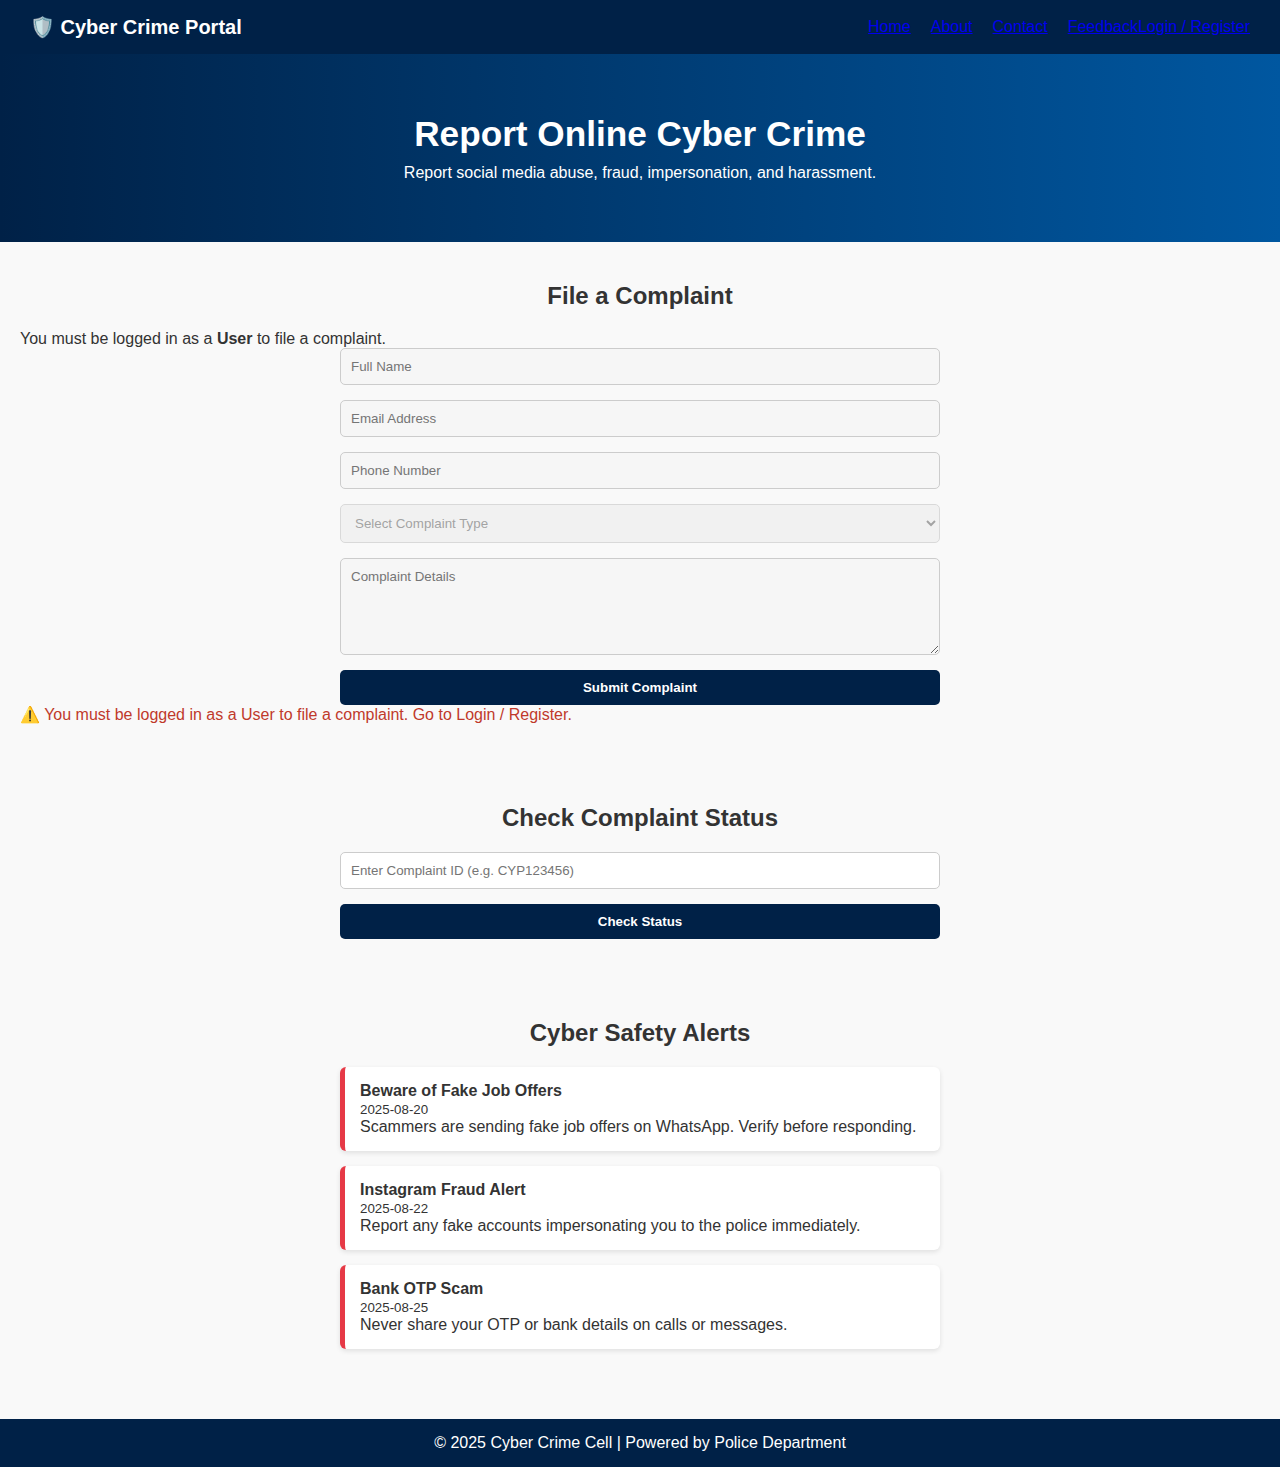
<file: index.html>
<!DOCTYPE html>
<html lang="en">
<head>
  <meta charset="utf-8" />
  <meta name="viewport" content="width=device-width,initial-scale=1" />
  <title>Cyber Crime Portal - Home</title>
  <link rel="stylesheet" href="style.css" />
</head>
<body>
  <header>
    <div class="logo">🛡️ Cyber Crime Portal</div>
    <nav>
    <ul class="nav-links">
      <li><a href="index.html" id="nav-home">Home</a></li>
      <li><a href="about.html" id="nav-about">About</a></li>
      <li><a href="contact.html" id="nav-contact">Contact</a></li>
      <li><a href="feedback.html" id="nav-feedback">Feedback</a></li>
    </ul>
    <ul class="nav-auth">
      <li id="auth-link"><a href="login.html"> Login / Register</a></li>
    </ul>
  </nav>
</header>


  <main>
    <section class="hero">
      <h1>Report Online Cyber Crime</h1>
      <p>Report social media abuse, fraud, impersonation, and harassment.</p>
    </section>

    <!-- Complaint Form -->
    <section id="complaint" class="card">
      <h2>File a Complaint</h2>
      <p id="complaint-note" class="muted">You must be logged in as a <strong>User</strong> to file a complaint.</p>

      <form id="complaint-form">
        <input type="text" id="c-name" placeholder="Full Name" required />
        <input type="email" id="c-email" placeholder="Email Address" required />
        <input type="text" id="c-phone" placeholder="Phone Number" required />
        <select id="c-category" required>
          <option value="">Select Complaint Type</option>
          <option value="harassment">Online Harassment</option>
          <option value="fraud">Fraud / Scam</option>
          <option value="impersonation">Impersonation</option>
          <option value="other">Other</option>
        </select>
        <textarea id="c-details" placeholder="Complaint Details" rows="5" required></textarea>
        <button type="submit">Submit Complaint</button>
      </form>

      <p id="complaint-response" class="notice"></p>
    </section>

    <!-- Status Check -->
    <section id="status" class="card">
      <h2>Check Complaint Status</h2>
      <form id="status-form">
        <input type="text" id="complaint-id" placeholder="Enter Complaint ID (e.g. CYP123456)" required />
        <button type="submit">Check Status</button>
      </form>
      <div id="status-result" class="notice"></div>
    </section>

    <!-- Alerts -->
    <section id="alerts" class="card">
      <h2>Cyber Safety Alerts</h2>
      <div id="alerts-container"></div>
    </section>
  </main>

  <footer>
    <p>© 2025 Cyber Crime Cell | Powered by Police Department</p>
  </footer>

  <script src="script.js"></script>
</body>
</html>
</file>
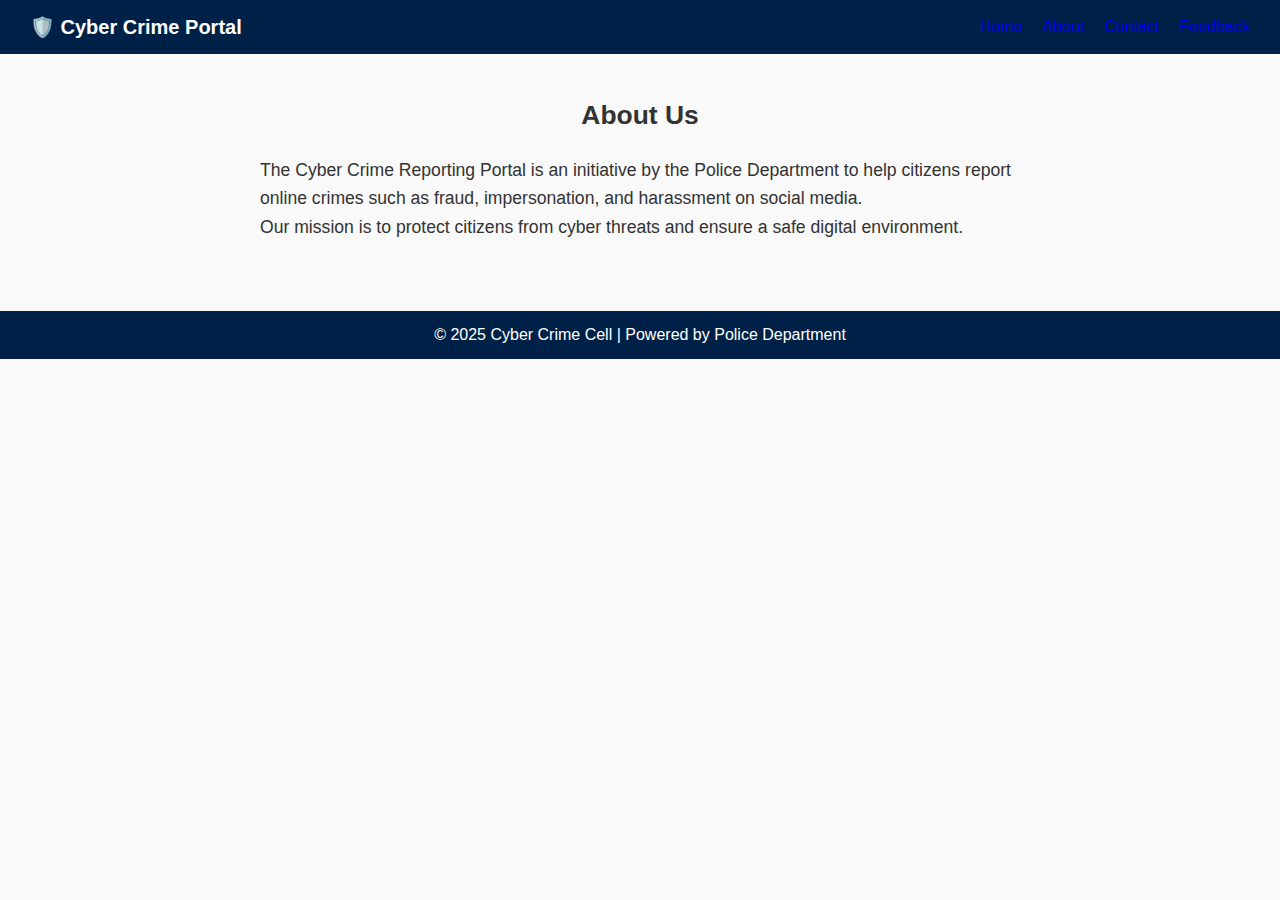
<file: about.html>
<!DOCTYPE html>
<html lang="en">
<head>
  <meta charset="UTF-8">
  <meta name="viewport" content="width=device-width, initial-scale=1.0">
  <title>About - Cyber Crime Portal</title>
  <link rel="stylesheet" href="style.css">
</head>
<body>
<header>
  <div class="logo">🛡️ Cyber Crime Portal</div>
  <nav>
    <ul>
      <li><a href="index.html">Home</a></li>
      <li><a href="about.html">About</a></li>
      <li><a href="contact.html">Contact</a></li>
      <li><a href="feedback.html">Feedback</a></li>
    </ul>
  </nav>
</header>

<section class="content">
  <h2>About Us</h2>
  <p>The Cyber Crime Reporting Portal is an initiative by the Police Department to help citizens report online crimes such as fraud, impersonation, and harassment on social media.</p>
  <p>Our mission is to protect citizens from cyber threats and ensure a safe digital environment.</p>
</section>

<footer>
  <p>© 2025 Cyber Crime Cell | Powered by Police Department</p>
</footer>
</body>
</html>
</file>
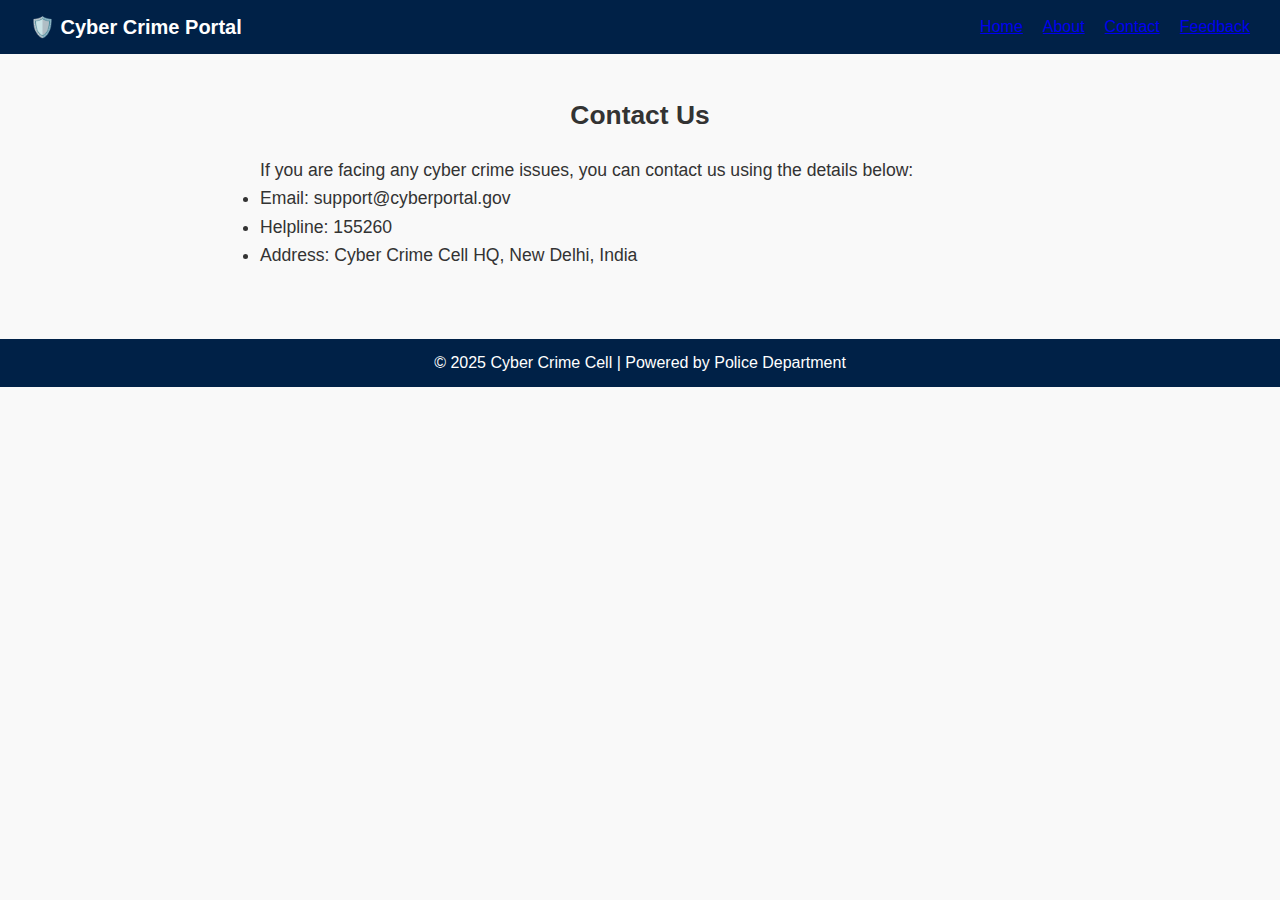
<file: contact.html>
<!DOCTYPE html>
<html lang="en">
<head>
  <meta charset="UTF-8">
  <meta name="viewport" content="width=device-width, initial-scale=1.0">
  <title>Contact - Cyber Crime Portal</title>
  <link rel="stylesheet" href="style.css">
</head>
<body>
<header>
  <div class="logo">🛡️ Cyber Crime Portal</div>
  <nav>
    <ul>
      <li><a href="index.html">Home</a></li>
      <li><a href="about.html">About</a></li>
      <li><a href="contact.html">Contact</a></li>
      <li><a href="feedback.html">Feedback</a></li>
    </ul>
  </nav>
</header>

<section class="content">
  <h2>Contact Us</h2>
  <p>If you are facing any cyber crime issues, you can contact us using the details below:</p>
  <ul>
    <li>Email: support@cyberportal.gov</li>
    <li>Helpline: 155260</li>
    <li>Address: Cyber Crime Cell HQ, New Delhi, India</li>
  </ul>
</section>

<footer>
  <p>© 2025 Cyber Crime Cell | Powered by Police Department</p>
</footer>
</body>
</html>
</file>
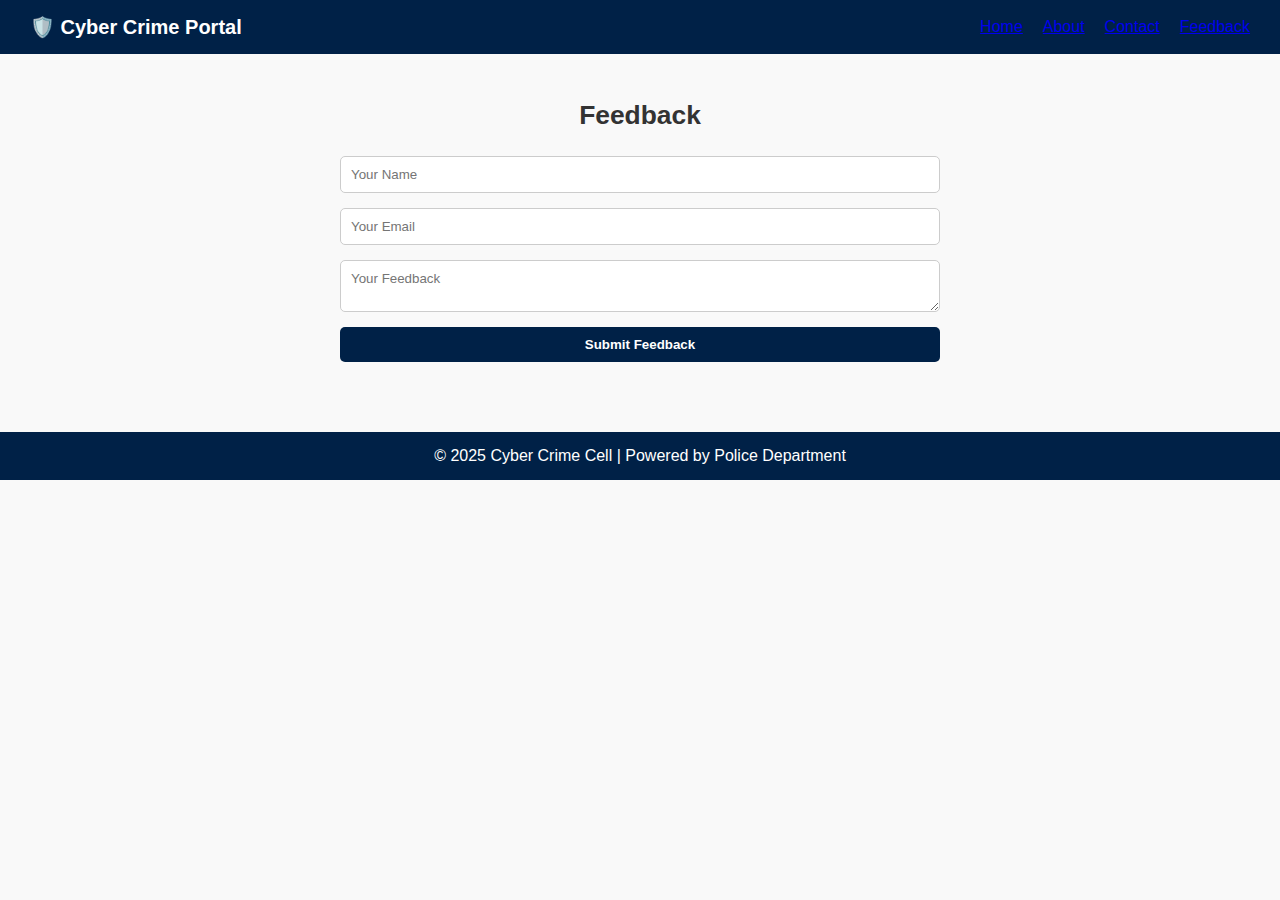
<file: feedback.html>
<!DOCTYPE html>
<html lang="en">
<head>
  <meta charset="UTF-8">
  <meta name="viewport" content="width=device-width, initial-scale=1.0">
  <title>Feedback - Cyber Crime Portal</title>
  <link rel="stylesheet" href="style.css">
</head>
<body>
<header>
  <div class="logo">🛡️ Cyber Crime Portal</div>
  <nav>
    <ul>
      <li><a href="index.html">Home</a></li>
      <li><a href="about.html">About</a></li>
      <li><a href="contact.html">Contact</a></li>
      <li><a href="feedback.html">Feedback</a></li>
    </ul>
  </nav>
</header>

<section class="content">
  <h2>Feedback</h2>
  <form id="feedback-form">
    <input type="text" placeholder="Your Name" required>
    <input type="email" placeholder="Your Email" required>
    <textarea placeholder="Your Feedback" required></textarea>
    <button type="submit">Submit Feedback</button>
  </form>
  <p id="feedback-response"></p>
</section>

<footer>
  <p>© 2025 Cyber Crime Cell | Powered by Police Department</p>
</footer>

<script>
document.getElementById("feedback-form").addEventListener("submit", (e)=>{
  e.preventDefault();
  document.getElementById("feedback-response").innerText = "✅ Thank you for your valuable feedback!";
});
</script>
</body>
</html>
</file>
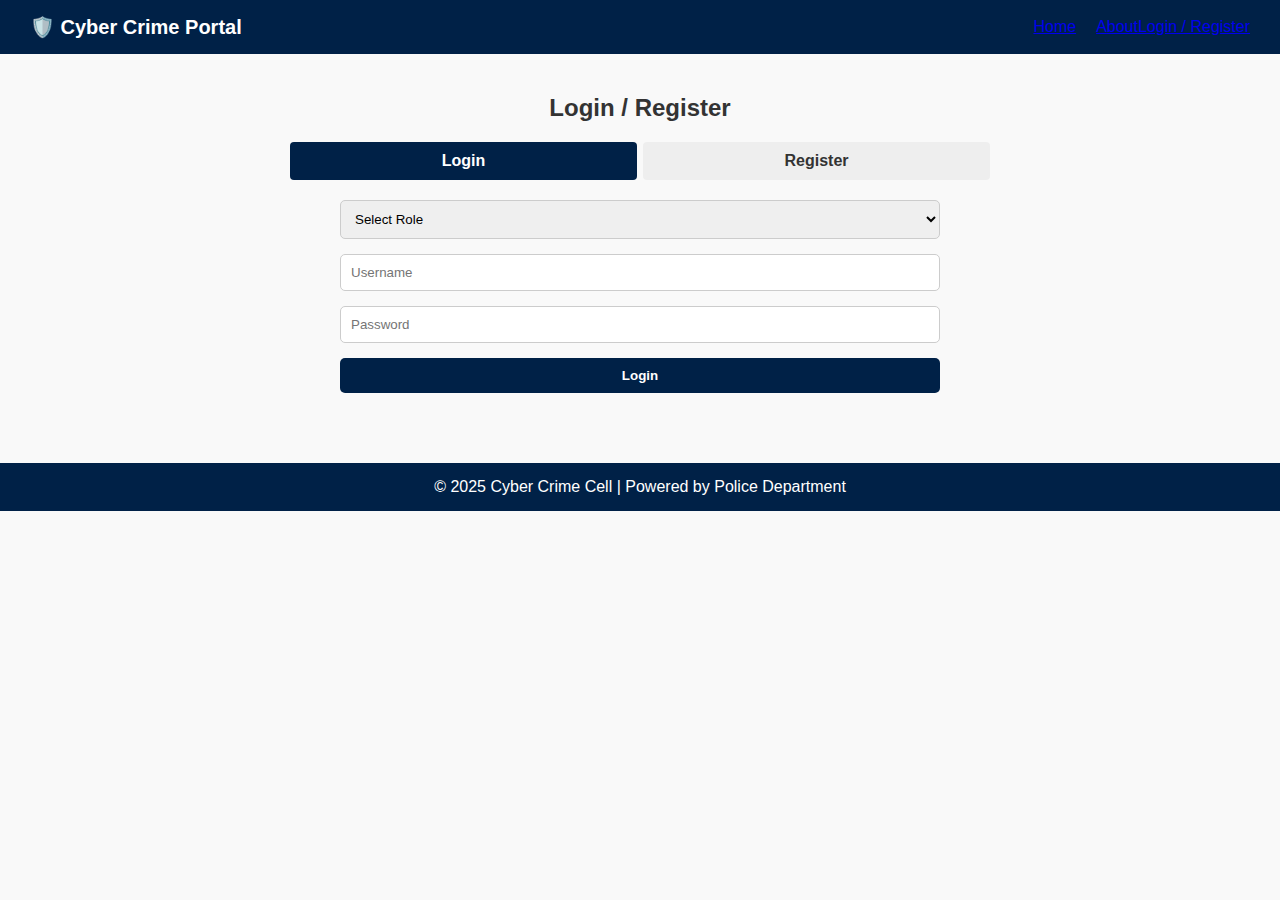
<file: login.html>
<!DOCTYPE html>
<html lang="en">
<head>
  <meta charset="utf-8" />
  <meta name="viewport" content="width=device-width,initial-scale=1" />
  <title>Login / Register - Cyber Crime Portal</title>
  <link rel="stylesheet" href="style.css" />
  <style>
    /* Tab styles */
    .tab-container { display:flex; max-width:700px; margin:0 auto 20px; gap:6px; }
    .tab-button { flex:1; padding:10px; background:#eee; border-radius:4px; text-align:center; cursor:pointer; font-weight:600; }
    .tab-button.active { background:#002147; color:#fff; }
    .tab-content { display:none; max-width:700px; margin:0 auto; }
    .tab-content.active { display:block; }
  </style>
</head>
<body>
  <header>
    <div class="logo">🛡️ Cyber Crime Portal</div>
    <nav>
      <ul class="nav-left">
        <li><a href="index.html">Home</a></li>
        <li><a href="about.html">About</a></li>
      </ul>
      <div class="nav-right">
        <a id="nav-login-link" href="login.html">Login / Register</a>
        <span id="nav-user" style="display:none"></span>
      </div>
    </nav>
  </header>

  <main>
    <section class="card">
      <h2>Login / Register</h2>

      <div class="tab-container">
        <div class="tab-button active" id="tab-login-btn">Login</div>
        <div class="tab-button" id="tab-register-btn">Register</div>
      </div>

      <div id="tab-login" class="tab-content active">
        <form id="login-form">
          <select id="login-role" required>
            <option value="">Select Role</option>
            <option value="user">User</option>
            <option value="police">Police</option>
          </select>
          <input type="text" id="login-username" placeholder="Username" required />
          <input type="password" id="login-password" placeholder="Password" required />
          <button type="submit">Login</button>
        </form>
        <p id="login-response" class="notice"></p>
      </div>

      <div id="tab-register" class="tab-content">
        <form id="register-form">
          <input type="text" id="reg-name" placeholder="Full Name" required />
          <input type="email" id="reg-email" placeholder="Email" required />
          <input type="text" id="reg-username" placeholder="Choose a Username" required />
          <input type="password" id="reg-password" placeholder="Choose a Password" required />
          <select id="reg-role" required>
            <option value="">Select Role</option>
            <option value="user">User</option>
            <option value="police">Police</option>
          </select>
          <button type="submit">Register</button>
        </form>
        <p id="register-response" class="notice"></p>
      </div>
    </section>
  </main>

  <footer>
    <p>© 2025 Cyber Crime Cell | Powered by Police Department</p>
  </footer>

  <script src="script.js"></script>
  <script>
    // Tabs
    document.getElementById('tab-login-btn').addEventListener('click', () => {
      document.getElementById('tab-login-btn').classList.add('active');
      document.getElementById('tab-register-btn').classList.remove('active');
      document.getElementById('tab-login').classList.add('active');
      document.getElementById('tab-register').classList.remove('active');
    });
    document.getElementById('tab-register-btn').addEventListener('click', () => {
      document.getElementById('tab-register-btn').classList.add('active');
      document.getElementById('tab-login-btn').classList.remove('active');
      document.getElementById('tab-register').classList.add('active');
      document.getElementById('tab-login').classList.remove('active');
    });
  </script>
</body>
</html>
</file>
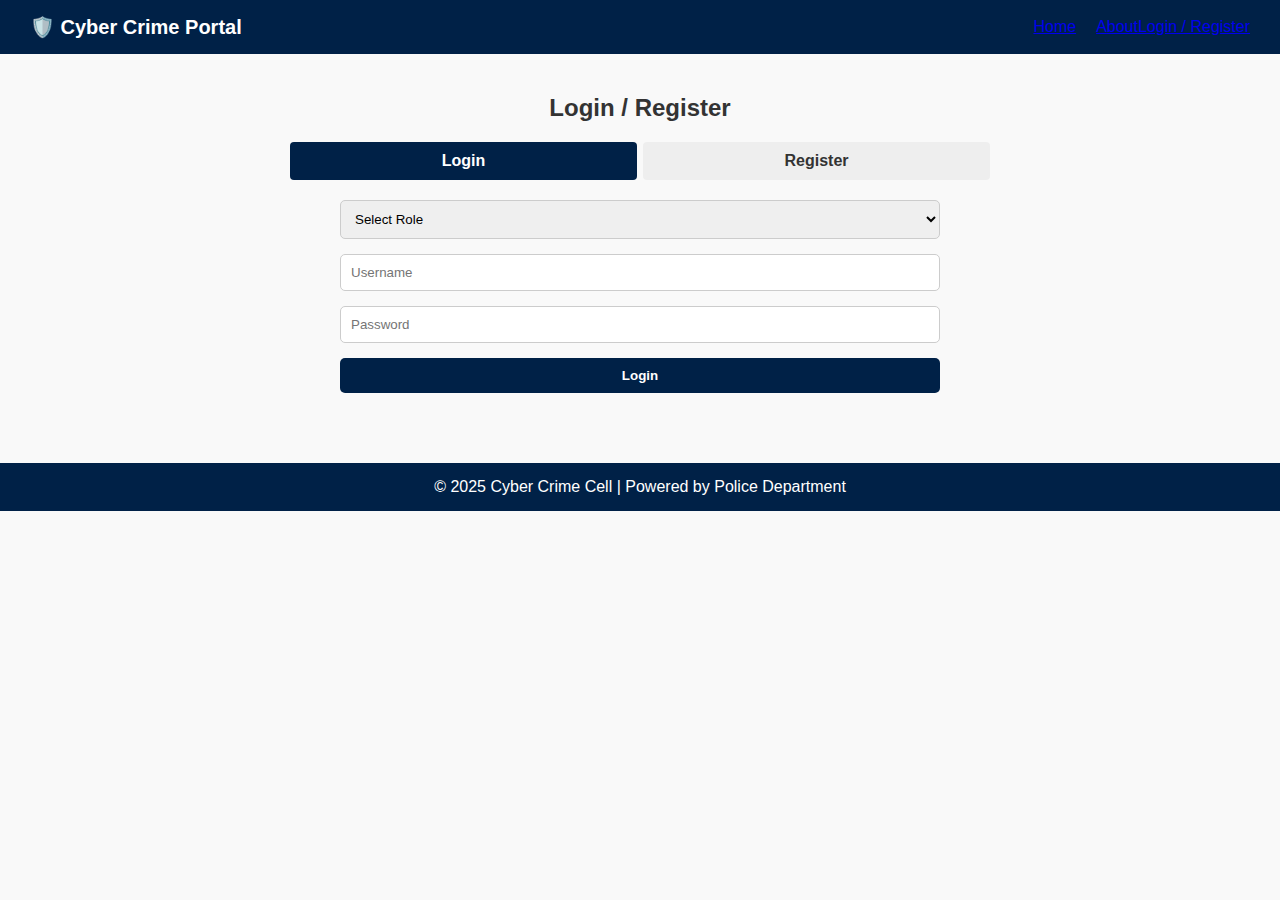
<file: police.html>
<!DOCTYPE html>
<html lang="en">
<head>
  <meta charset="utf-8" />
  <meta name="viewport" content="width=device-width,initial-scale=1" />
  <title>Police Dashboard - Cyber Crime Portal</title>
  <link rel="stylesheet" href="style.css" />
</head>
<body>
  <header>
    <div class="logo">🚔 Police Dashboard</div>
    <nav>
      <ul class="nav-left">
        <li><a href="index.html">Home</a></li>
      </ul>
      <div class="nav-right">
        <a id="nav-login-link" href="login.html">Login / Register</a>
        <span id="nav-user" style="display:none"></span>
      </div>
    </nav>
  </header>

  <main>
    <section class="card">
      <h2>All Complaints</h2>
      <div id="police-complaints"></div>
    </section>

    <section class="card">
      <h2>Feedbacks</h2>
      <div id="police-feedbacks"></div>
    </section>
  </main>

  <footer>
    <p>© 2025 Cyber Crime Cell | Powered by Police Department</p>
  </footer>

  <script src="script.js"></script>
</body>
</html>
</file>
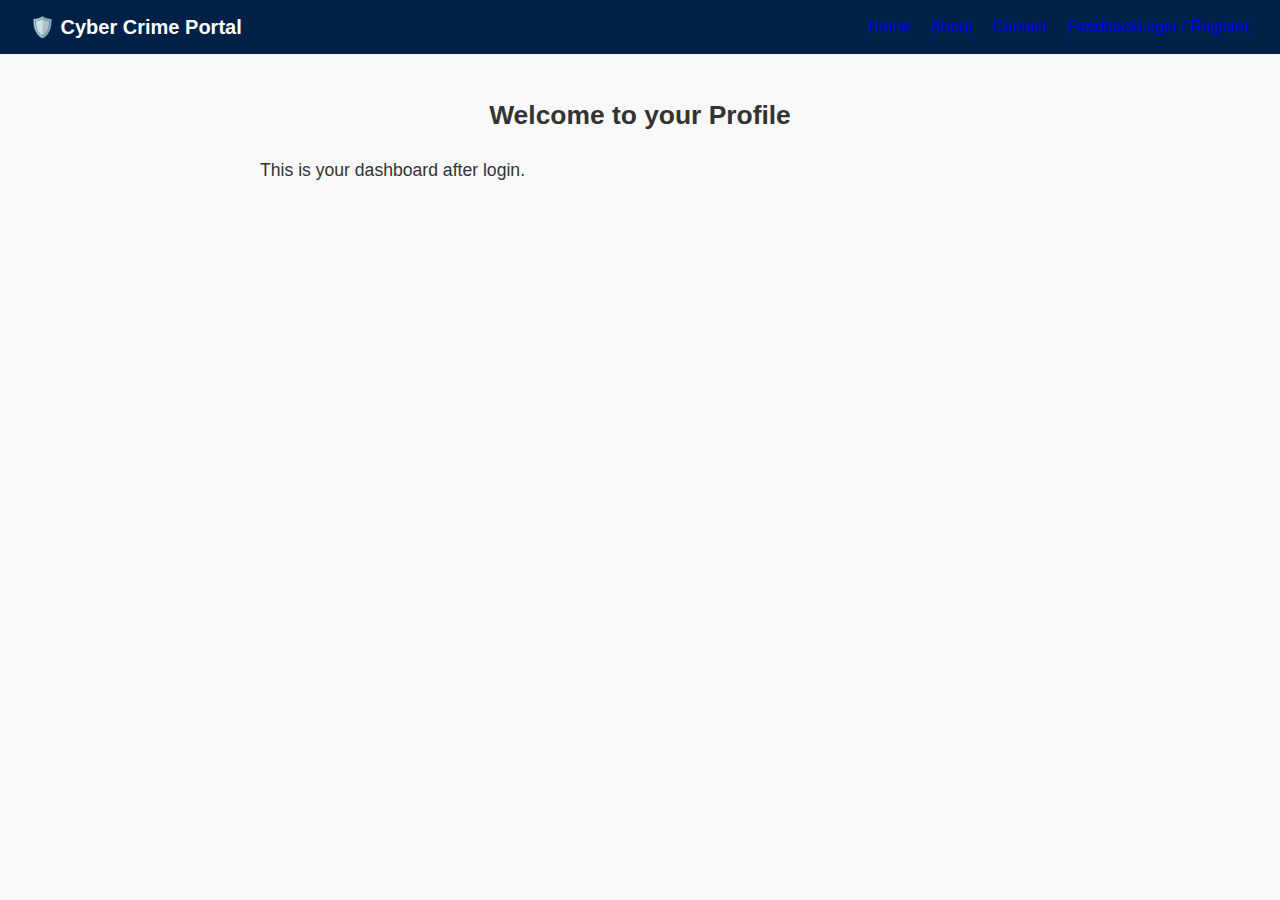
<file: profile.html>
<!DOCTYPE html>
<html lang="en">
<head>
  <meta charset="UTF-8">
  <title>User Profile</title>
  <link rel="stylesheet" href="style.css">
</head>
<body>
  <header>
    <div class="logo">🛡️ Cyber Crime Portal</div>
    <nav>
      <ul class="nav-links">
        <li><a href="index.html">Home</a></li>
        <li><a href="about.html">About</a></li>
        <li><a href="contact.html">Contact</a></li>
        <li><a href="feedback.html">Feedback</a></li>
      </ul>
      <ul class="nav-auth">
        <li id="auth-link"></li>
      </ul>
    </nav>
  </header>

  <section class="content">
    <h2>Welcome to your Profile</h2>
    <p>This is your dashboard after login.</p>
  </section>

  <script src="script.js"></script>
</body>
</html>
</file>
<file: style.css>
* { margin: 0; padding: 0; box-sizing: border-box; font-family: Arial, sans-serif; }
body { background: #f9f9f9; color: #333; }
header {
  background: #002147; color: white;
  display: flex; justify-content: space-between; align-items: center;
  padding: 15px 30px;
}
header .logo { font-size: 20px; font-weight: bold; }
nav {
  display: flex;
  justify-content: space-between;
  align-items: center;
}

nav ul {
  list-style: none;
  display: flex;
  gap: 20px;
  padding: 0;
  margin: 0;
}

.nav-links {
  flex: 1;
}

.nav-auth {
  margin-left: auto;
}


.hero {
  background: linear-gradient(to right, #002147, #0057a0);
  color: white; text-align: center; padding: 60px 20px;
}
.hero h1 { font-size: 2.2em; margin-bottom: 10px; }

section { padding: 40px 20px; }
h2 { text-align: center; margin-bottom: 20px; }

form {
  max-width: 600px; margin: auto;
  display: flex; flex-direction: column; gap: 15px;
}
input, select, textarea {
  padding: 10px; border: 1px solid #ccc; border-radius: 5px;
}
button {
  background: #002147; color: white;
  padding: 10px; border: none; border-radius: 5px;
  cursor: pointer; font-weight: bold;
}
button:hover { background: #0044aa; }

#alerts-container {
  max-width: 600px; margin: auto; display: flex; flex-direction: column; gap: 15px;
}
.alert-card {
  background: white; padding: 15px; border-left: 5px solid #e63946;
  border-radius: 6px; box-shadow: 0 2px 5px rgba(0,0,0,0.1);
}

.content {
  max-width: 800px; margin: auto; line-height: 1.6; font-size: 1.1em;
}

footer {
  background: #002147; color: white;
  text-align: center; padding: 15px;
  margin-top: 30px;
}
</file>
